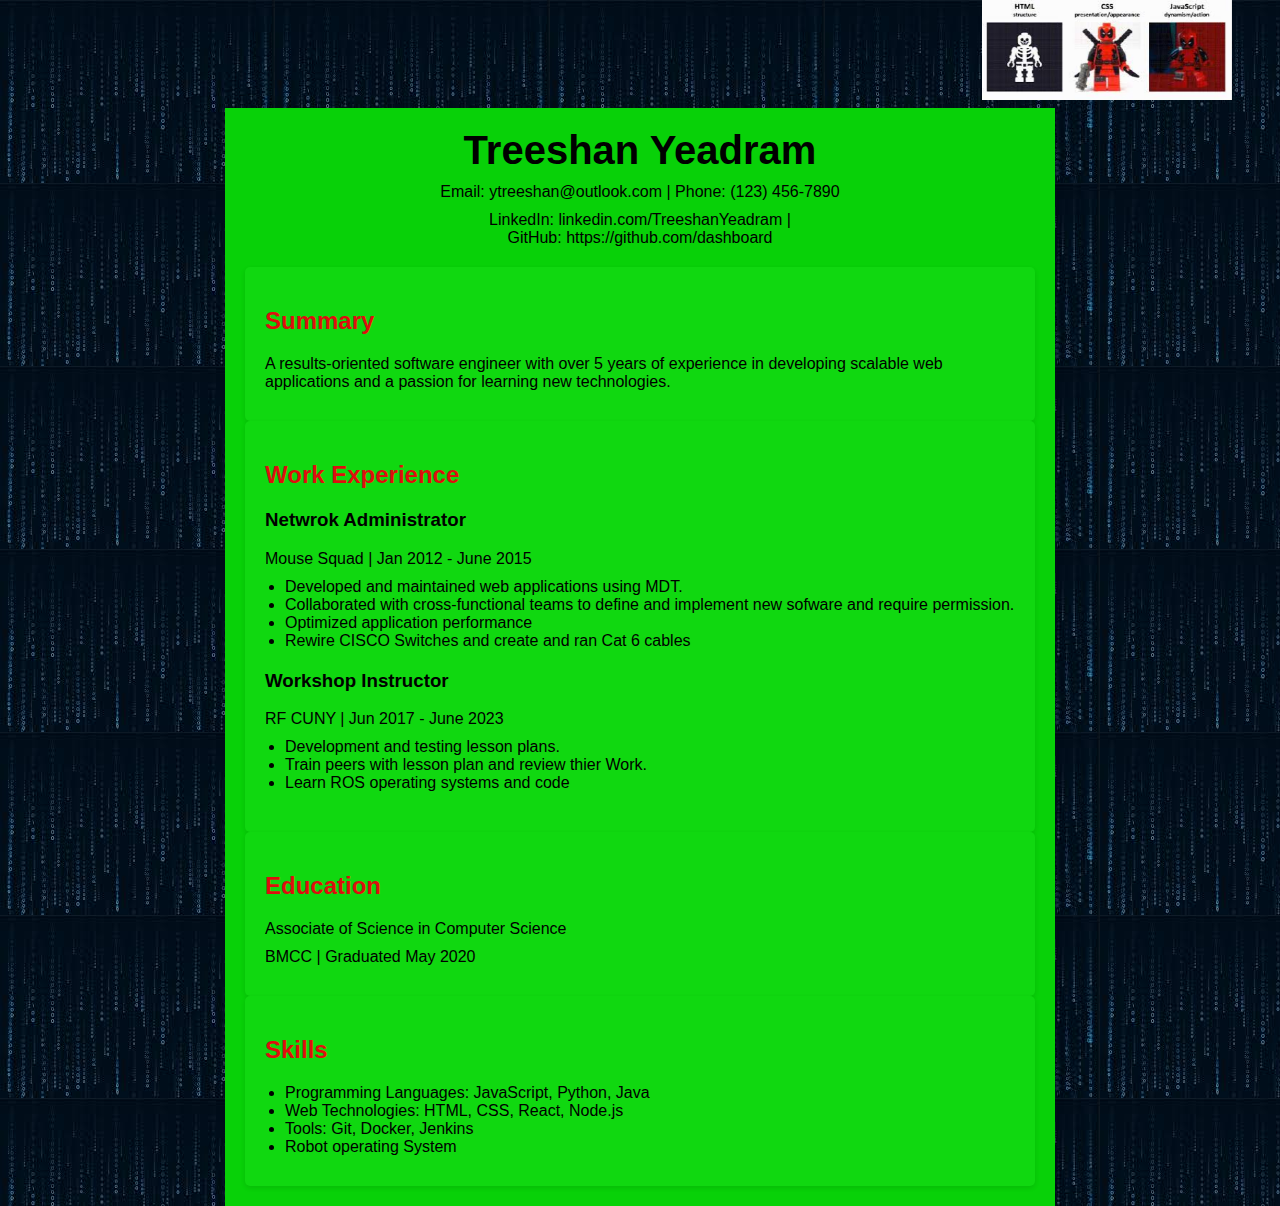
<file: AboutMety.html>
<!DOCTYPE html>
<html lang="en">
<head>
    <meta charset="UTF-8">
    <meta name="viewport" content="width=device-width, initial-scale=1.0">
    <link rel="stylesheet" href="stylesty.css">
    <title>Resume</title>
</head>
<style> 
    body{
        background-image: url('matrixbackground.jpg');
    }
</style>
<center>
    <marquee behavior="alternate" direction="left">
        <img src="html.jpeg"
            alt="HTML logo">
    </marquee>
</center>
<body>
    <div class="container">
        <header>
            <h1>Treeshan Yeadram</h1>
            <p>Email: ytreeshan@outlook.com | Phone: (123) 456-7890</p>
            <p>LinkedIn: linkedin.com/TreeshanYeadram | <br>GitHub: https://github.com/dashboard</p>
        </header>

        <section class="summary">
            <h2>Summary</h2>
            <p>A results-oriented software engineer with over 5 
                years of experience in developing scalable web
                applications and a passion for learning new 
                technologies.</p>
        </section>

        <section class="experience">
            <h2>Work Experience</h2>
            <div class="job">
                <h3>Netwrok Administrator</h3>
                <p>Mouse Squad | Jan 2012 - June 2015</p>
                <ul>
                    <li>Developed and maintained web applications using MDT.</li>
                    <li>Collaborated with cross-functional teams to define and implement new sofware and require permission.</li>
                    <li>Optimized application performance</li>
                    <li>Rewire CISCO Switches and create and ran Cat 6 cables</li>
                </ul>
            </div>
            <div class="job">
                <h3>Workshop Instructor </h3>
                <p>RF CUNY | Jun 2017 - June 2023</p>
                <ul>
                    <li>Development and testing lesson plans.</li>
                    <li>Train peers with lesson plan and review thier Work.</li>
                    <li>Learn ROS operating systems and code</li>
                </ul>
            </div>
        </section>

        <section class="education">
            <h2>Education</h2>
            <p>Associate of Science in Computer Science</p>
            <p>BMCC | Graduated May 2020</p>
        </section>

        <section class="skills">
            <h2>Skills</h2>
            <ul>
                <li>Programming Languages: JavaScript, Python, Java</li>
                <li>Web Technologies: HTML, CSS, React, Node.js</li>
                <li>Tools: Git, Docker, Jenkins</li>
                <li>Robot operating System</li>
             
            </ul>
        </section>
    </div>
</body>
</html>
</file>
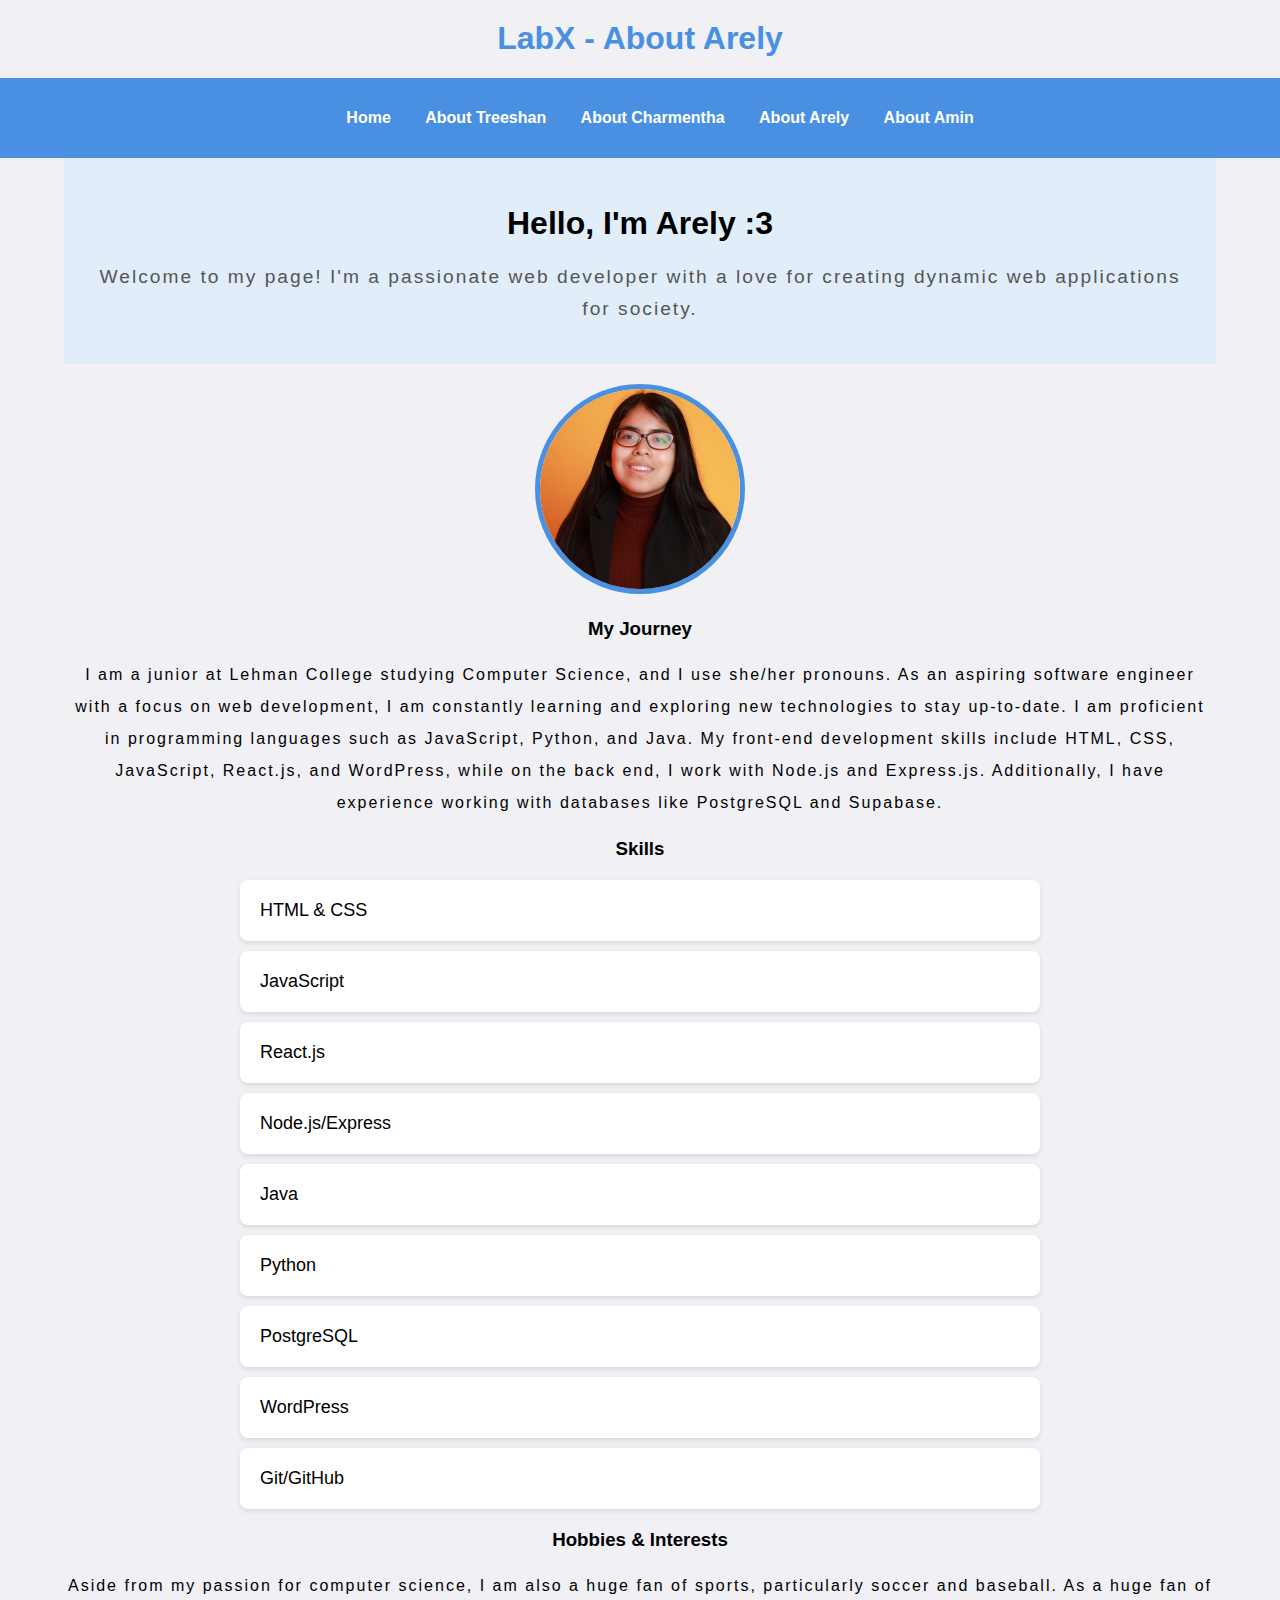
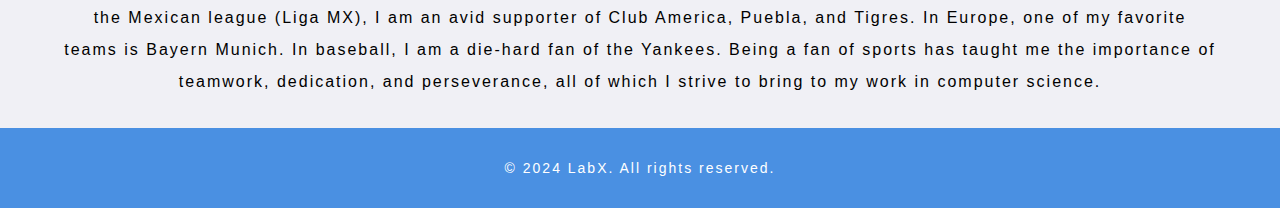
<file: aboutus.html>
<!DOCTYPE html>
<html lang="en">
    <head>
        <meta charset="UTF-8">
        <meta name="viewport" content="width=device-width, initial-scale=1.0">
        <title>About Arely</title>
        <link href="stylesam.css" rel="stylesheet">
    </head>
    <body>
        <header>
            <h1>LabX - About Arely</h1>
            <nav>
                <ul>
                    <li><a href="index.html">Home</a></li>
                    <li><a href="AboutMety.html">About Treeshan</a></li>
                    <li><a href="aboutme.html">About Charmentha</a></li>
                    <li><a href="aboutus.html">About Arely</a></li>
                    <li><a href="AminGaffoor.html">About Amin</a></li>
                </ul>
            </nav>
        </header>

        <main>
            <section id="introduction">
                <h2>Hello, I'm Arely :3</h2>
                <p>Welcome to my page! I'm a passionate web developer with a love for creating dynamic web applications for society.</p>
            </section>

            <section id="profile">
                <img src="assets/1722804834997.jpg" alt="Profile Picture of Arely" width="200">
            </section>

            <section id="biography">
                <h3>My Journey</h3>
                <p>I am a junior at Lehman College studying Computer Science, and I use she/her pronouns. As an aspiring software engineer with a focus on web development, I am constantly learning and exploring new technologies to stay up-to-date. I am proficient in programming languages such as JavaScript, Python, and Java. My front-end development skills include HTML, CSS, JavaScript, React.js, and WordPress, while on the back end, I work with Node.js and Express.js. Additionally, I have experience working with databases like PostgreSQL and Supabase.</p>
            </section>

            <section id="skills">
                <h3>Skills</h3>
                <ul class="skills-list">
                    <li class="skill">HTML & CSS</li>
                    <li class="skill">JavaScript</li>
                    <li class="skill">React.js</li>
                    <li class="skill">Node.js/Express</li>
                    <li class="skill">Java</li>
                    <li class="skill">Python</li>
                    <li class="skill">PostgreSQL</li>
                    <li class="skill">WordPress</li>
                    <li class="skill">Git/GitHub</li>
                </ul>
            </section>

            <section id="hobbies">
                <h3>Hobbies & Interests</h3>
                <p>Aside from my passion for computer science, I am also a huge fan of sports, particularly soccer and baseball. As a huge fan of the Mexican league (Liga MX), I am an avid supporter of Club America, Puebla, and Tigres. In Europe, one of my favorite teams is Bayern Munich. In baseball, I am a die-hard fan of the Yankees. Being a fan of sports has taught me the importance of teamwork, dedication, and perseverance, all of which I strive to bring to my work in computer science.</p>
            </section>
        </main>

        <footer>
            <p>&copy; 2024 LabX. All rights reserved.</p>
        </footer>
    </body>
</html>
</file>
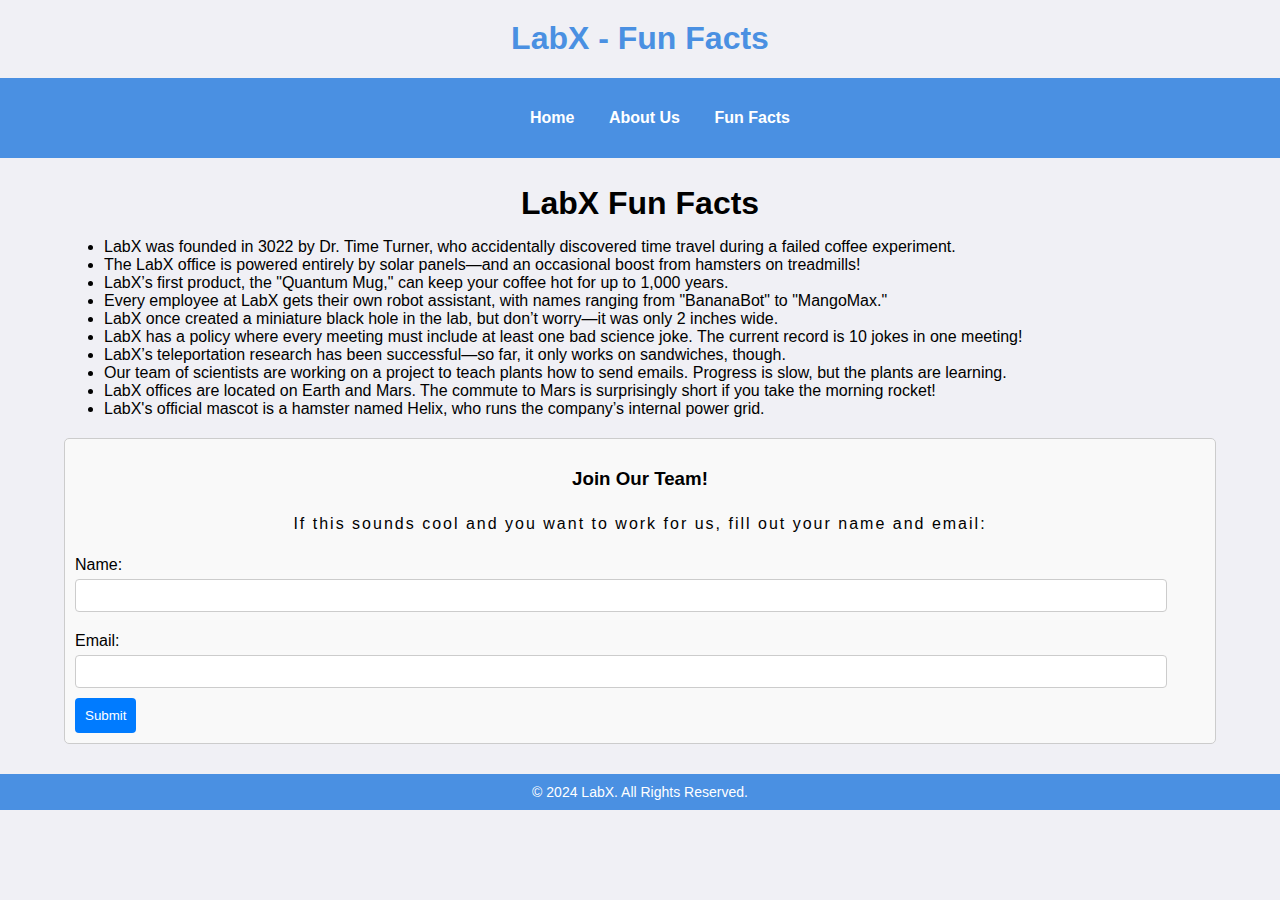
<file: funfacts.html>
<!DOCTYPE html>
<html lang="en">
<head>
    <meta charset="UTF-8">
    <meta name="viewport" content="width=device-width, initial-scale=1.0">
    <title>LabX Fun Facts</title>
    <link href="stylesam.css" rel="stylesheet">
</head>
<body>
    <header>
        <h1>LabX - Fun Facts</h1>
        <nav>
            <ul>
                <li><a href="index.html">Home</a></li>
                <li><a href="aboutus.html">About Us</a></li>
                <li><a href="contact.html">Fun Facts</a></li>
            </ul>
        </nav>
    </header>

    <main>
        <h2 class="fun-facts-h2">LabX Fun Facts</h2>

        <ul>
            <li>LabX was founded in 3022 by Dr. Time Turner, who accidentally discovered time travel during a failed coffee experiment.</li>
            <li>The LabX office is powered entirely by solar panels—and an occasional boost from hamsters on treadmills!</li>
            <li>LabX’s first product, the "Quantum Mug," can keep your coffee hot for up to 1,000 years.</li>
            <li>Every employee at LabX gets their own robot assistant, with names ranging from "BananaBot" to "MangoMax."</li>
            <li>LabX once created a miniature black hole in the lab, but don’t worry—it was only 2 inches wide.</li>
            <li>LabX has a policy where every meeting must include at least one bad science joke. The current record is 10 jokes in one meeting!</li>
            <li>LabX’s teleportation research has been successful—so far, it only works on sandwiches, though.</li>
            <li>Our team of scientists are working on a project to teach plants how to send emails. Progress is slow, but the plants are learning.</li>
            <li>LabX offices are located on Earth and Mars. The commute to Mars is surprisingly short if you take the morning rocket!</li>
            <li>LabX's official mascot is a hamster named Helix, who runs the company’s internal power grid.</li>
        </ul>

        <section id="application-form">
            <h3>Join Our Team!</h3>
            <p>If this sounds cool and you want to work for us, fill out your name and email:</p>
            <form action="#" method="post">
                <label for="name">Name:</label>
                <input type="text" id="name" name="name" required>
    
                <label for="email">Email:</label>
                <input type="email" id="email" name="email" required>
    
                <button type="submit">Submit</button>
            </form>
        </section>
    </main>

    <footer>
        &copy; 2024 LabX. All Rights Reserved.
    </footer>
</body>
</html>
</file>
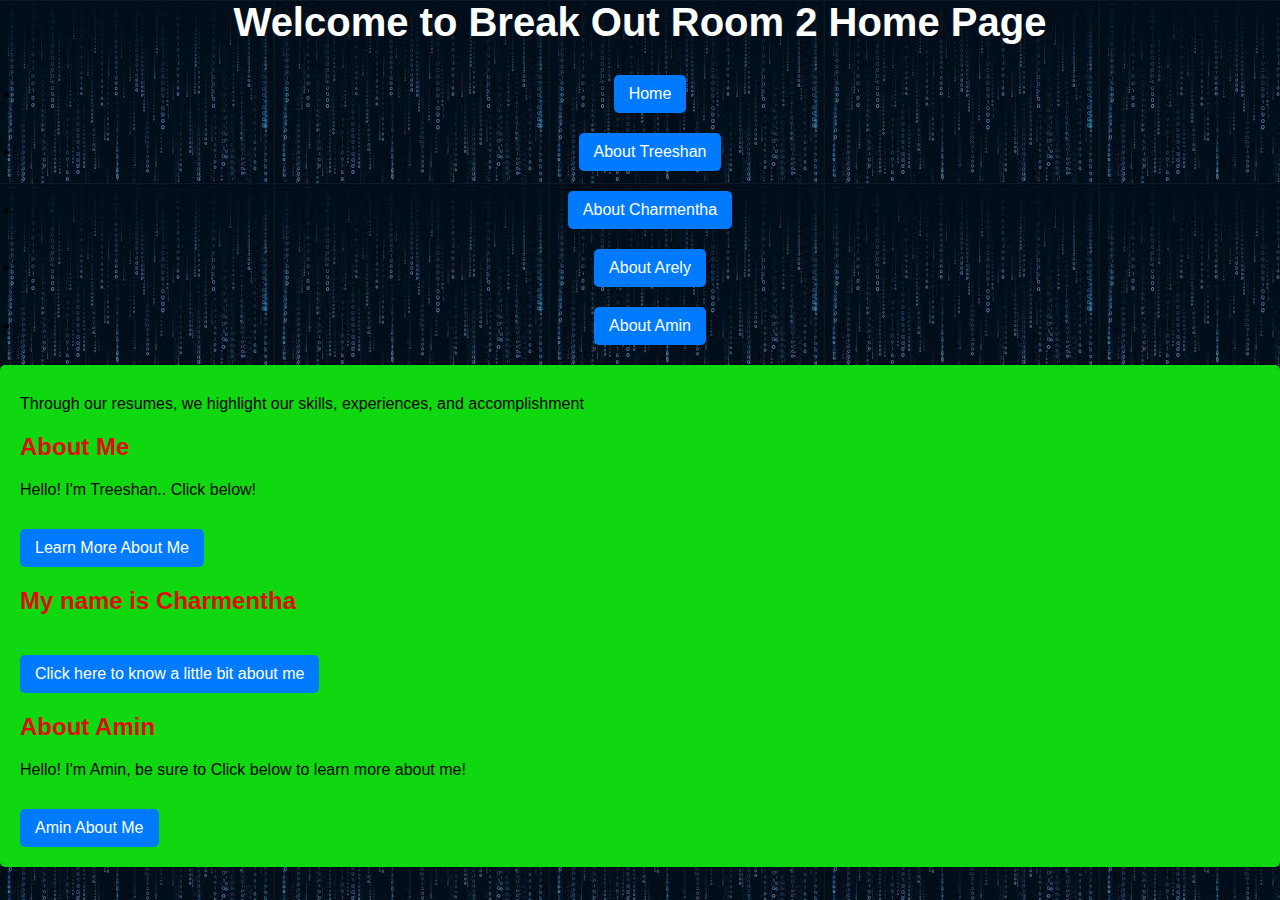
<file: indexHomePage.html>
<!DOCTYPE html>
<html lang="en">
<head>
    
    <link rel="stylesheet" href="stylesty.css">
    <title>Break Out Room 2 </title>
  
</head>
<body>

<header>
    <h1 id="header1">Welcome to Break Out Room 2 Home Page</h1>
    <nav>
        <ul>
            <li><a href="indexHomePage.html">Home</a></li>
            <li><a href="AboutMety.html">About Treeshan</a></li>
            <li><a href="aboutme.html">About Charmentha</a></li>
            <li><a href="aboutus.html">About Arely</a></li>
            <li><a href="AminGaffoor.html">About Amin</a></li>
        </ul>
    </nav>
</header>

<section>
    <p> Through our resumes, we highlight our skills, experiences, and accomplishment</p>
    <h2>About Me</h2>
    <p>Hello! I'm Treeshan.. Click below!</p>
    
    <a href="AboutMety.html">Learn More About Me</a>
    <h2>My name is Charmentha</h2>
    <a href ="aboutme.html">Click here to know a little bit about me</a>

    <h2>About Amin</h2>
    <p>Hello! I'm Amin, be sure to Click below to learn more about me!</p>
    <a href ="AminGaffoor.html">Amin About Me</a>
</section>

</body>
</html>
</file>
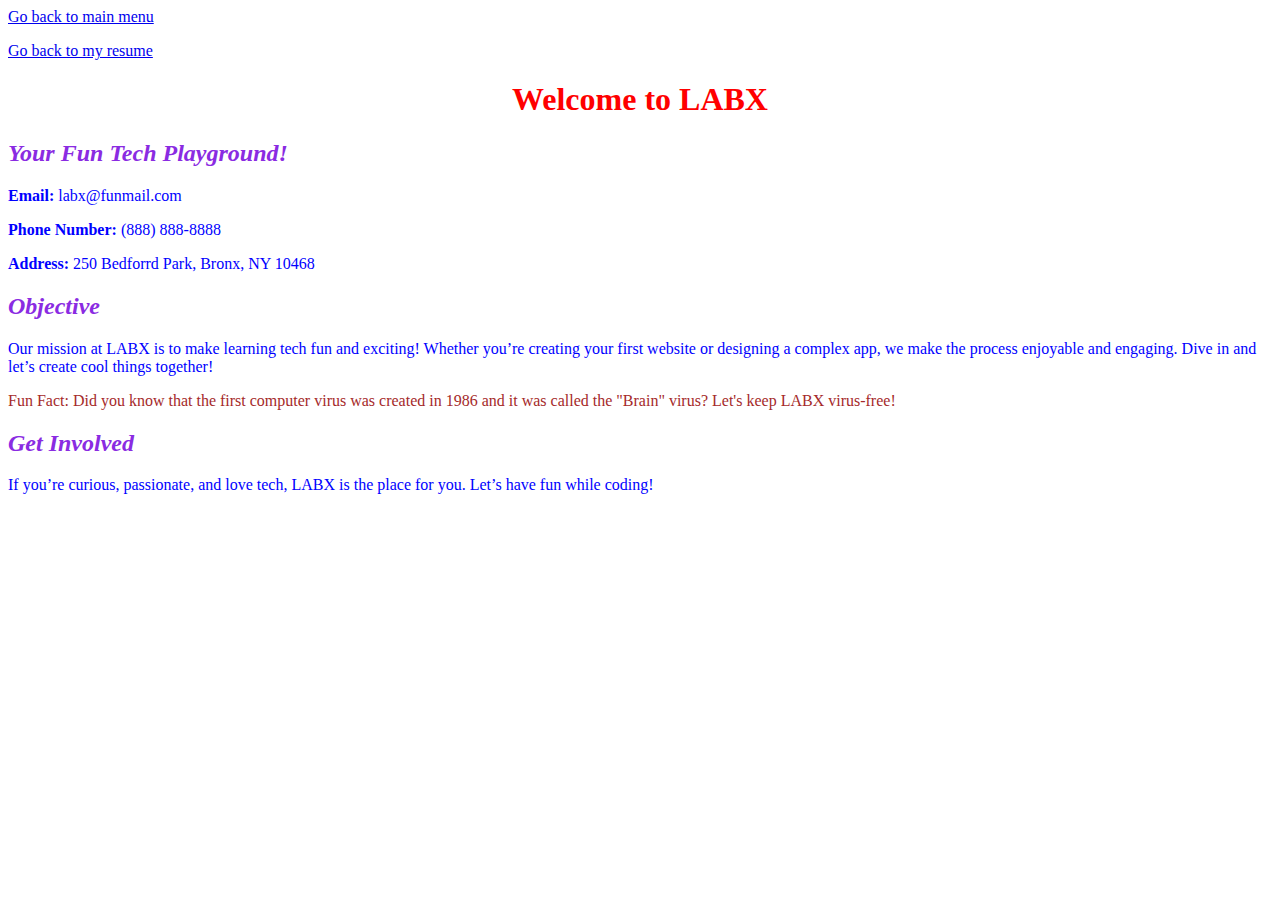
<file: labx.html>
<!DOCTYPE html>
<html lang="en">
<head>
    <meta charset="UTF-8">
    <meta name="viewport" content="width=device-width, initial-scale=1.0">
    <title>Document</title>
    <style>
        body{
            background-image: url("https://th.bing.com/th/id/OIP.Y7gySrR_PZjt9DasgzZ5RQHaEK?rs=1&pid=ImgDetMain");
        }
        h1{
            color: red;
            text-align: center;
        }
        h2{
            color: blueviolet;
            font-style: italic;
        }
        p{
            color: blue;
        }
        div{
            color:brown;
        }
    </style>
</head>
<body>
    <a href ="indexHomePage.html"> Go back to main menu</a>
    <p></p>

    <a href ="aboutme.html"> Go back to my resume</a>
    <h1>Welcome to LABX

    </h1>
    <h2>Your Fun Tech Playground!

    </h2>

    <div class="Contact Info">
        <p><strong>Email:</strong> labx@funmail.com</p>
        <p><strong>Phone Number:</strong> (888) 888-8888</p>
        <p><strong>Address:</strong> 250 Bedforrd Park, Bronx, NY 10468</p>
    </div>

    <h2>Objective</h2>
    <p>
        Our mission at LABX is to make learning tech fun and exciting! Whether you’re creating your first website or designing a complex app, 
        we make the process enjoyable and engaging. Dive in and let’s create cool things together!
    </p>

    <div class="Fun Fact">
        Fun Fact: Did you know that the first computer virus was created in 1986 and it was called the "Brain" virus? Let's keep LABX virus-free!
    </div>

    <h2>Get Involved</h2>
    <p>If you’re curious, passionate, and love tech, LABX is the place for you. Let’s have fun while coding!</p>
    
</body>
</html>
</file>
<file: stylesty.css>
.container {
    width: 80%;
    max-width: 790px;
    margin: 0 auto;
    background: rgb(8, 209, 8);
    padding: 20px;
    box-shadow: 0 2px 10px rgba(0, 0, 0, 0.1);
}
body {
    font-family: Arial, sans-serif;
    margin: 0;
    padding: 0;
    background-color: #10d810;
    background-image: url('matrixbackground.jpg');
    
}
img{
    width: 250px;
    height: 100px;
}
h1 {
    margin: 0;
    font-size: 2.5em;
}

h2 {
    color: #de0e0e;
    margin-top: 20px;
}
header {
    text-align: center;
    margin-bottom: 20px;
}
#header1
{
    color:white;
}
.job {
    margin-bottom: 20px;
}
ul {
    list-style-type: disc;
    margin: 10px 0;
    padding-left: 20px;
}
p {
    margin: 10px 0;
}
section {
    background-color: #10d810;
    padding: 20px;
    border-radius: 5px;
    box-shadow: 0 2px 5px rgba(0,0,0,0.1);
}
a {
    display: inline-block;
    margin-top: 20px;
    padding: 10px 15px;
    background-color: #007BFF;
    color: white;
    text-decoration: none;
    border-radius: 5px;
}
a:hover {
    background-color: #0056b3;
}
</file>
<file: stylesam.css>
body {
    font-family: Arial, sans-serif;
    background-color: #f0f0f5;
    padding: 0;
    margin: 0;
}

main {
    margin-left: 5%;
    margin-right: 5%;
}

h3, p, .fun-facts-h2 {
    text-align: center;
}

p {
    letter-spacing: 2px;
    line-height: 32px;
}

nav {
    background-color: #4a90e2;
    padding: 15px;
    text-align: center;
}
nav ul {
    list-style-type: none;
    overflow: hidden;
}
nav ul li {
    display: inline;
    margin: 0 15px;
    background-color: transparent;
}
nav ul li a {
    text-decoration: none;
    font-weight: bold;
    color: rgb(255, 255, 255);
}
nav ul li a:hover {
    text-decoration: underline;
}

/* Main Content Styles */
h1 {
    color: #4a90e2;
    text-align: center;
    margin-top: 20px;
}

.skills-list {
    list-style-type: none;
    padding: 0;
    margin: 20px auto;
    max-width: 800px;
}
.skill {
    background-color: #ffffff;
    border-radius: 8px;
    box-shadow: 0 2px 5px rgba(0, 0, 0, 0.1);
    margin: 10px 0;
    padding: 20px;
    font-size: 18px;
}

/* Footer Styles */
footer {
    text-align: center;
    margin-top: 30px;
    padding: 10px;
    background-color: #4a90e2;
    color: white;
    font-size: 14px;
}

#introduction {
    text-align: center;
    padding: 20px;
    background-color: #e2edfa;
}

#introduction h2, .fun-facts-h2 {
    font-size: 2em;
    margin-bottom: 10px;
}

#introduction p {
    font-size: 1.2em;
    color: #555;
}

#profile {
    text-align: center;
    margin: 20px 0;
}

#profile img {
    border-radius: 50%;
    border: 5px solid #4a90e2;
    width: 200px;
    height: 200px;
    object-fit: cover;
}

#application-form {
    margin-top: 20px;
    padding: 10px;
    border: 1px solid #ccc;
    border-radius: 5px;
    background-color: #f9f9f9;
}

#application-form label {
    display: block;
    margin: 10px 0 5px;
}

#application-form input {
    width: 95%;
    padding: 8px;
    margin-bottom: 10px;
    border: 1px solid #ccc;
    border-radius: 4px;
}

#application-form button {
    background-color: #007bff;
    color: white;
    padding: 10px;
    border: none;
    border-radius: 4px;
    cursor: pointer;
}

#application-form button:hover {
    background-color: #0056b3;
}
</file>
